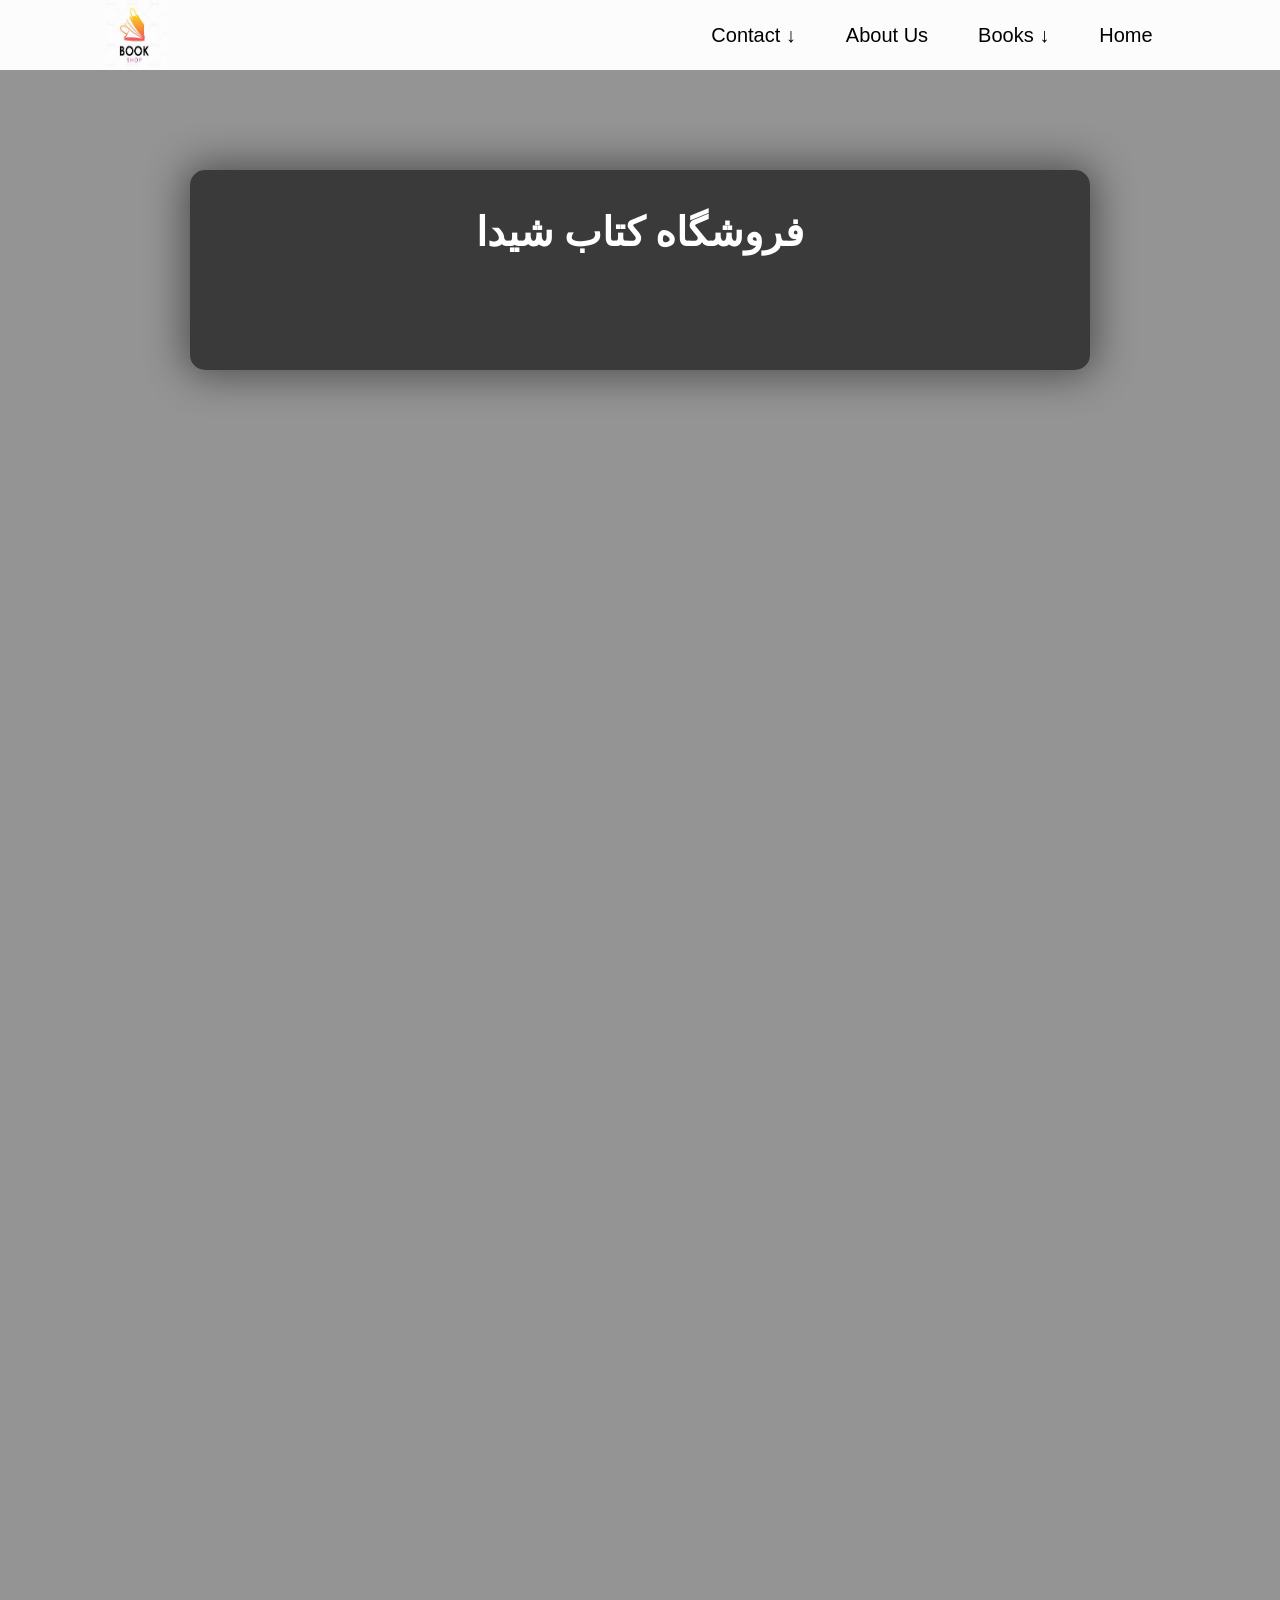
<file: index.html>
<!DOCTYPE html>
<html lang="en">

<head>
    <meta charset="UTF-8">
    <meta name="viewport" content="width=device-width, initial-scale=1.0">
    <title>projectx</title>
    <link rel="stylesheet" href="assets/stylesheet/public.css">
    <link rel="stylesheet" href="assets/stylesheet/master.css">
</head>

<body>
        <section class="parent">
            <div>
                <header>
                    <figure>
                        <img src="assets/images/logo.jpg" alt="">
                    </figure>
                    <nav>
                        <ul>
                            <li><a href="">contact ↓</a>
                                <ul class="drop">
                                    <li><a href="">tell →</a>
                                    <ul class="newDrop">
                                        <li><a href="">09120394436</a></li><a href=""></a>
                                    </ul>
                                </li>
                                   
                                </ul>
                            </li>
                            <li><a href="">about us </a></li>
                            <li><a href="">books ↓</a>
                                <ul class="drop">
                                    <li><a href="">شازده کوچولو</a></li>
                                    <li><a href="">بوف کور</a></li>
                                    <li><a href="">صد سال تنهایی</a></li>
                                    <li><a href="">غرور و تعصب</a></li>
                                    <li><a href="">ملت عشق</a></li>
                                    <li><a href="">دنیای سوفی</a></li>
                                </ul>
                            </li>
                            <li><a href="">home</a></li>
                        </ul>
                    </nav>
                </header>
            </div>
            <div>
                <h1>فروشگاه کتاب شیدا</h1>
                <p>بهترین کتاب‌های آموزشی و داستانی</p>
            </div>
            <div></div>
            <div></div>
        </section>


</body>

</html>
</file>
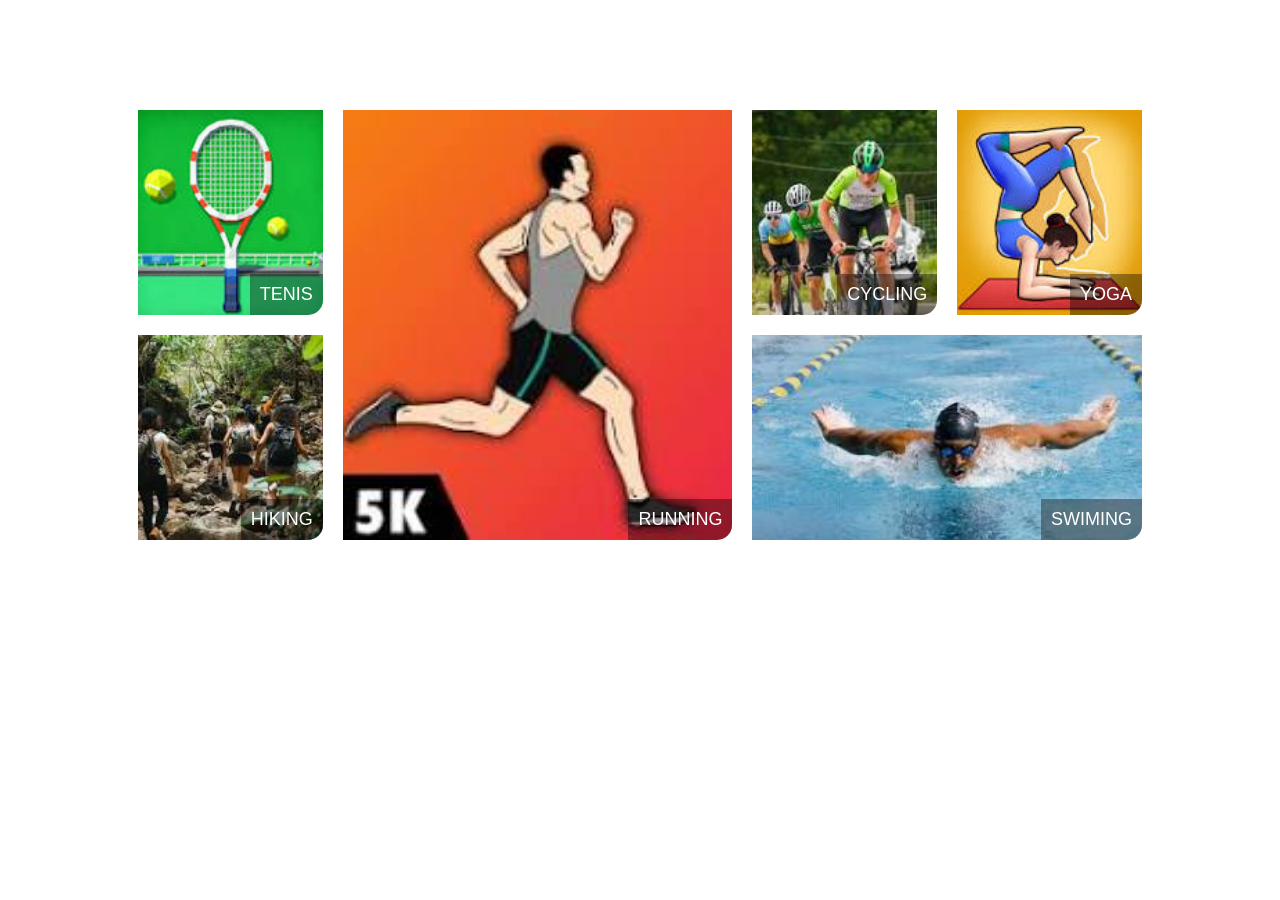
<file: index6.html>
<!DOCTYPE html>
<html lang="en">
<head>
    <meta charset="UTF-8">
    <meta name="viewport" content="width=device-width, initial-scale=1.0">
    <title>Gird5</title>
    <link rel="stylesheet" href="aseets/stylesheet/public.css">
    <link rel="stylesheet" href="aseets/stylesheet/master.css">
</head>
<body>
    <section class="parent">
        <figure>
            <img src="aseets/images/tenis.jpg" alt="">
            <figcaption>tenis</figcaption>
        </figure>
        <figure>
            <img src="aseets/images/running.jpg" alt="">
            <figcaption>running</figcaption>
        </figure>
        <figure>
            <img src="aseets/images/cycling.jpg" alt="">
            <figcaption>cycling</figcaption>
        </figure>
        <figure>
            <img src="aseets/images/yoga.jpg" alt="">
            <figcaption>yoga</figcaption>
        </figure>
        <figure>
            <img src="aseets/images/hiking.jpg" alt="">
            <figcaption>hiking</figcaption>
        </figure>
        <figure>
            <img src="aseets/images/swiming.jpg" alt="">
            <figcaption>swiming</figcaption>
        </figure>
    </section>
</body>
</html>
</file>
<file: assets/stylesheet/public.css>
*,*::after,*::before {
    padding: 0;
    margin: 0;
    box-sizing: border-box;
}

.parent {
    width: 100%;
    /* display: flex; */
    flex-wrap: wrap;
}

li {
    list-style-type: none;
}

a {
    text-decoration: none;
    color: inherit;

    &:visited {
        color: inherit;
    }
}
</file>
<file: assets/stylesheet/master.css>
:root {
    --whitelogo: #fcfcfc;
}

.parent {
    height: 200vh;
    background-color: rgba(0, 0, 0, 0.42);
    

    >div {
        &:nth-of-type(1) {
            width: 100%;
            height: 70px;
            background-color: var(--whitelogo);

            >header {
                width: 100%;
                height: 100%;
                /* border: 2px solid rgba(0, 0, 0, 0.505); */
                display: flex;
                padding: 0 8%;

                >* {
                    /* border: 2px solid green; */
                }

                >figure {
                    width: 20%;
                    /* background-color: orange; */

                    >img {
                        width: 30%;
                        height: 100%;
                    }
                }

                >nav {
                    width: 80%;
                    /* background-color: rgba(0, 0, 255, 0.275); */
                    >ul{
                        width: 100%;
                        height: 100%;
                        /* background-color: aqua; */
                        display: flex;
                        justify-content: flex-end;
                        
                        >li{
                            /* border: 1px solid black; */
                            position: relative;
                            &:hover{
                                background-color: rgba(128, 128, 128, 0.17);
                            }
                            >a{
                                padding: 20px 25px;
                                justify-content: center;
                                align-items: center;
                                text-transform: capitalize;
                                font-size: 20px;
                                font-family: Arial, "Helvetica Neue", Helvetica, sans-serif;
                                /* background-color: yellow; */
                                display: flex;
                                height: 100%;
                               
                            }
                            &:hover{
                                >.drop{
                                    left: 0;
                                    opacity: 1;
                                    visibility: visible;
                                }
                            }
                            /* start drop */
                            >.drop{
                                position: absolute;
                                left: -40px;
                                top: 65px;
                                width: 120%;
                                background-color: var(--whitelogo);
                                border-radius: 0 0 15px 15px;
                                opacity: 0;
                                visibility: hidden;
                                transition: 1s;
                                >li{
                                    position: relative;
                                    width: 100%;
                                    height: 40px;
                                    /* border: 1px solid red; */
                                    padding-left: 25px;
                                    border-bottom: 1px solid rgba(0, 0, 0, 0.295);
                                    &:last-of-type{
                                        border-bottom: none;
                                    }
                                    >a{
                                        /* background-color: red; */
                                        display: flex;
                                        width: 100%;
                                        height: 100%;
                                        align-items: center;
                                        font-size: 20px;
                                        font-family: Arial, "Helvetica Neue", Helvetica, sans-serif;
                                    }
                                    &:hover{
                                        >.newDrop{
                                            opacity: 1;
                                            visibility: visible;
                                        }
                                    }
                                    /* newDrop */
                                    >.newDrop{
                                        opacity: 0;
                                        visibility: hidden;
                                        transition: 1s;
                                        position: absolute;
                                        top: 0;
                                        left: 100%;
                                        width: 100%;
                                        background-color: var(--whitelogo);
                                        border-radius: 0 0 15px 15px;
                                        >li{
                                            height: 40px;
                                            /* border: 1px solid black; */
                                            >a{
                                                width: 100%;
                                                height: 100%;
                                                display: flex;
                                                justify-content: center; 
                                                align-items: center;
                                                font-size: 20px;
                                                font-family: Arial, "Helvetica Neue", Helvetica, sans-serif;
                                            }
                                        }
                                    }
                                }
                            }
                            
                        }
                    }
                }
            }
        }

        &:nth-of-type(2) {
            background-color: rgba(0, 0, 0, 0.602);
            width: 900px;
            height: 200px;
            margin: 100px auto;
            display: flex;
            justify-content: center;
            align-items: center;
            flex-direction: column;
            box-shadow: 0 0 40px 5px rgba(0, 0, 0, 0.484); 
            border-radius: 15px;
            &:hover{
                >h1{
                    color: chartreuse;
                    font-size: 50px;
                }
                >p{
                    font-size: 40px;
                    opacity: 1;
                }
            }   
                >*{

                  font-size: 30px;
                  padding: 20px;
                  color: white;
                }
                >h1 {
                    font-size: 40px;
                    transition: 2s;
                    }
                }

                >p {
                    font-size: 30px;
                    opacity: 0;
                    transition: 1s;
                }
            

        }

        &:nth-of-type(3) {}

        &:nth-of-type(4) {}
    }
}
</file>
<file: aseets/stylesheet/public.css>
*,*::after,*::before{
    margin: 0;
    padding: 0;
    box-sizing: border-box;
    
}
</file>
<file: aseets/stylesheet/master.css>
.parent{
    width: 80%;
    height: 50vh;
    margin: 100px auto;
    /* border: 1pa solid black; */
    display: grid;
    grid-template-rows: repeat(2 , 50%);
    grid-template-columns: repeat(5 , 20%);
    >figure{
        padding: 10px;
        position: relative;
        /* border: 1px solid black; */
        &:hover{
            >figcaption{
                opacity: 0;
            }
        }
        &:nth-of-type(1){
            grid-area: 1 / 1 / span 1 / span 1;
        }
        &:nth-of-type(2){
            grid-area: 1 / 2 / span 2 / span 2;
        }
        &:nth-of-type(6){
            grid-column: 4 / span 2;
        }
        >img{
            width: 100%;
            height: 100%;
            object-fit: cover;
            border-radius: 0 0 15px 0;
        }
        >figcaption{
            position: absolute;
            right: 10px;
            bottom: 10px;
            font-family: Arial, "Helvetica Neue", Helvetica, sans-serif;
            font-size: 18px;
            text-transform: uppercase;
            background-color: rgba(0, 0, 0, 0.386);
            color: white;
            padding: 10px;
            border-radius: 0 0 15px 0;
            transition: 1s;
        }
    }
}
</file>
